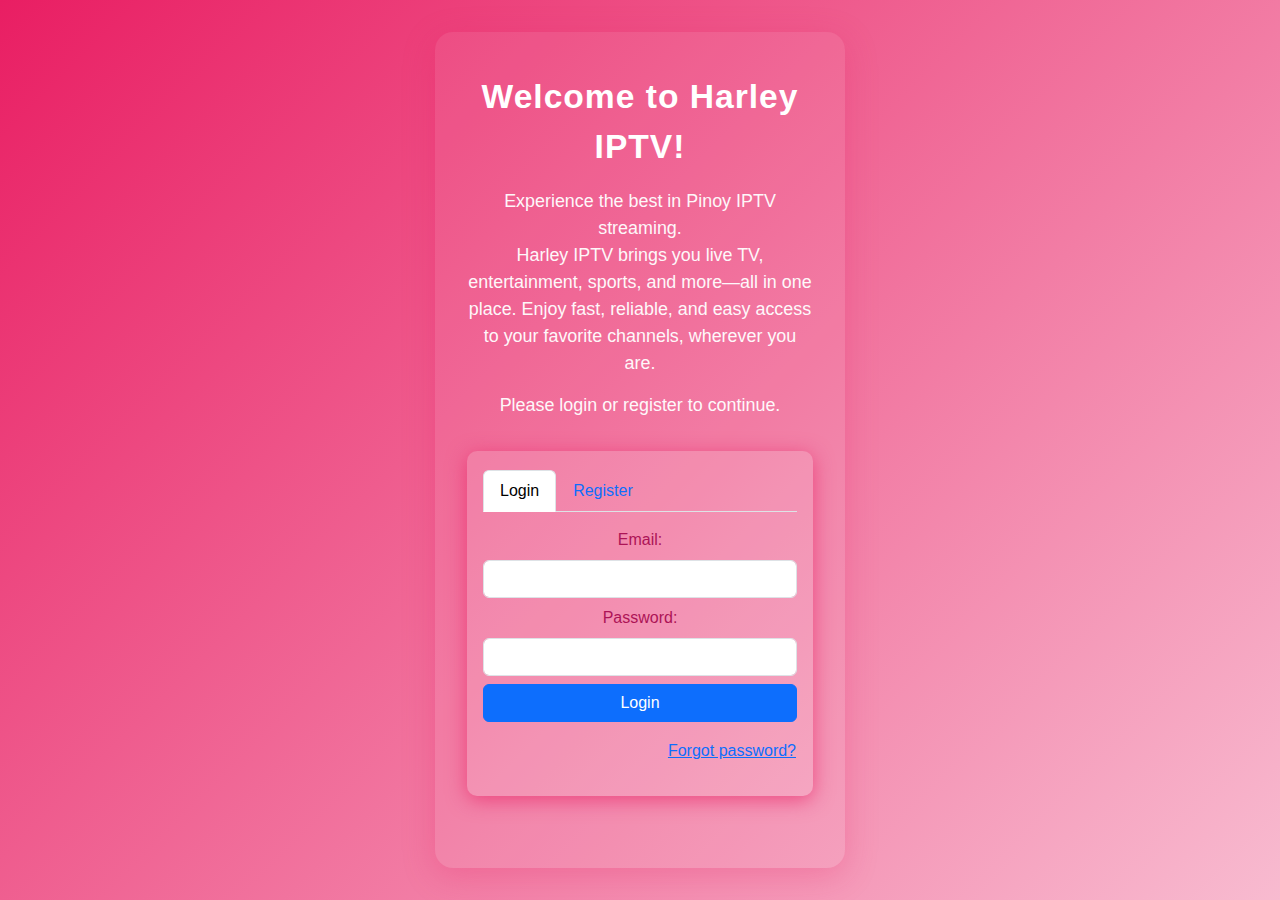
<file: index.html>
<!DOCTYPE html>
<html lang="en">
<head>
  <meta charset="UTF-8" />
  <meta name="viewport" content="width=device-width, initial-scale=1.0" />
  <title>Welcome to Harley IPTV</title>
  <link href="https://cdn.jsdelivr.net/npm/bootstrap@5.3.3/dist/css/bootstrap.min.css" rel="stylesheet">
  <link href="https://cdn.jsdelivr.net/npm/bootstrap-icons@1.11.3/font/bootstrap-icons.css" rel="stylesheet">
  <style>
    body {
      background: linear-gradient(135deg, #e91e63 0%, #f8bbd0 100%);
      color: #fff;
      font-family: 'Segoe UI', Tahoma, Geneva, Verdana, sans-serif;
      min-height: 100vh;
      margin: 0;
      display: flex;
      align-items: center;
      justify-content: center;
    }
    .welcome-card {
      background: rgba(255,255,255,0.07);
      border-radius: 18px;
      box-shadow: 0 8px 32px rgba(233,30,99,0.25);
      padding: 2.5rem 2rem;
      max-width: 410px;
      text-align: center;
      position: relative;
    }
    .welcome-title {
      font-size: 2.1rem;
      font-weight: 700;
      margin-bottom: 1rem;
      letter-spacing: 1px;
    }
    .welcome-intro {
      font-size: 1.12rem;
      margin-bottom: 2rem;
      color: #fff;
      opacity: 0.95;
    }
    .auth-section {
      margin-bottom: 2rem;
      background: rgba(255,255,255,0.13);
      border-radius: 10px;
      padding: 1.2rem 1rem 1rem 1rem;
      color: #fff;
      font-size: 1rem;
      box-shadow: 0 4px 20px #e91e63a0;
    }
    .form-control, .form-label {
      color: #ad1457;
    }
    @keyframes fadeIn {
      from { opacity: 0;}
      to { opacity: 1;}
    }
  </style>
</head>
<body>
  <div class="welcome-card">
    <div class="welcome-title">Welcome to Harley IPTV!</div>
    <div class="welcome-intro">
      <p>
        Experience the best in Pinoy IPTV streaming.<br>
        Harley IPTV brings you live TV, entertainment, sports, and more—all in one place. 
        Enjoy fast, reliable, and easy access to your favorite channels, wherever you are.
      </p>
      <p>
        <span id="authStatus">Please login or register to continue.</span>
      </p>
    </div>
    <!-- Login/Register Section -->
    <div class="auth-section" id="authSection">
      <ul class="nav nav-tabs mb-3" id="authTab" role="tablist">
        <li class="nav-item" role="presentation">
          <button class="nav-link active" id="login-tab" data-bs-toggle="tab" data-bs-target="#loginPane" type="button" role="tab">Login</button>
        </li>
        <li class="nav-item" role="presentation">
          <button class="nav-link" id="register-tab" data-bs-toggle="tab" data-bs-target="#registerPane" type="button" role="tab">Register</button>
        </li>
      </ul>
      <div class="tab-content" id="authTabContent">
        <!-- Login Form -->
        <div class="tab-pane fade show active" id="loginPane" role="tabpanel">
          <form id="loginForm" class="mb-3">
            <div class="mb-2">
              <label for="loginEmail" class="form-label">Email:</label>
              <input type="email" id="loginEmail" class="form-control" required autocomplete="username">
            </div>
            <div class="mb-2">
              <label for="loginPassword" class="form-label">Password:</label>
              <input type="password" id="loginPassword" class="form-control" required autocomplete="current-password">
            </div>
            <button type="submit" class="btn btn-primary w-100">Login</button>
          </form>
          <div class="mb-2 text-end">
            <button type="button" class="btn btn-link p-0" id="forgotPasswordBtn" style="font-size:1rem;">Forgot password?</button>
          </div>
        </div>
        <!-- Register Form -->
        <div class="tab-pane fade" id="registerPane" role="tabpanel">
          <form id="registerForm">
            <div class="mb-2">
              <label for="registerEmail" class="form-label">Email:</label>
              <input type="email" id="registerEmail" class="form-control" required autocomplete="username">
            </div>
            <div class="mb-2">
              <label for="registerPassword" class="form-label">Password:</label>
              <input type="password" id="registerPassword" class="form-control" required autocomplete="new-password">
            </div>
            <button type="submit" class="btn btn-success w-100">Register</button>
          </form>
        </div>
      </div>
      <div class="mt-3 d-flex justify-content-between align-items-center">
        <span id="userEmail"></span>
        <button id="logoutBtn" class="btn btn-secondary btn-sm" style="display: none;">Logout</button>
      </div>
    </div>
  </div>
  <!-- Bootstrap JS (for tabs only) -->
  <script src="https://cdn.jsdelivr.net/npm/bootstrap@5.3.3/dist/js/bootstrap.bundle.min.js"></script>
  <script src="auth.js"></script>
</body>
</html>
</file>
